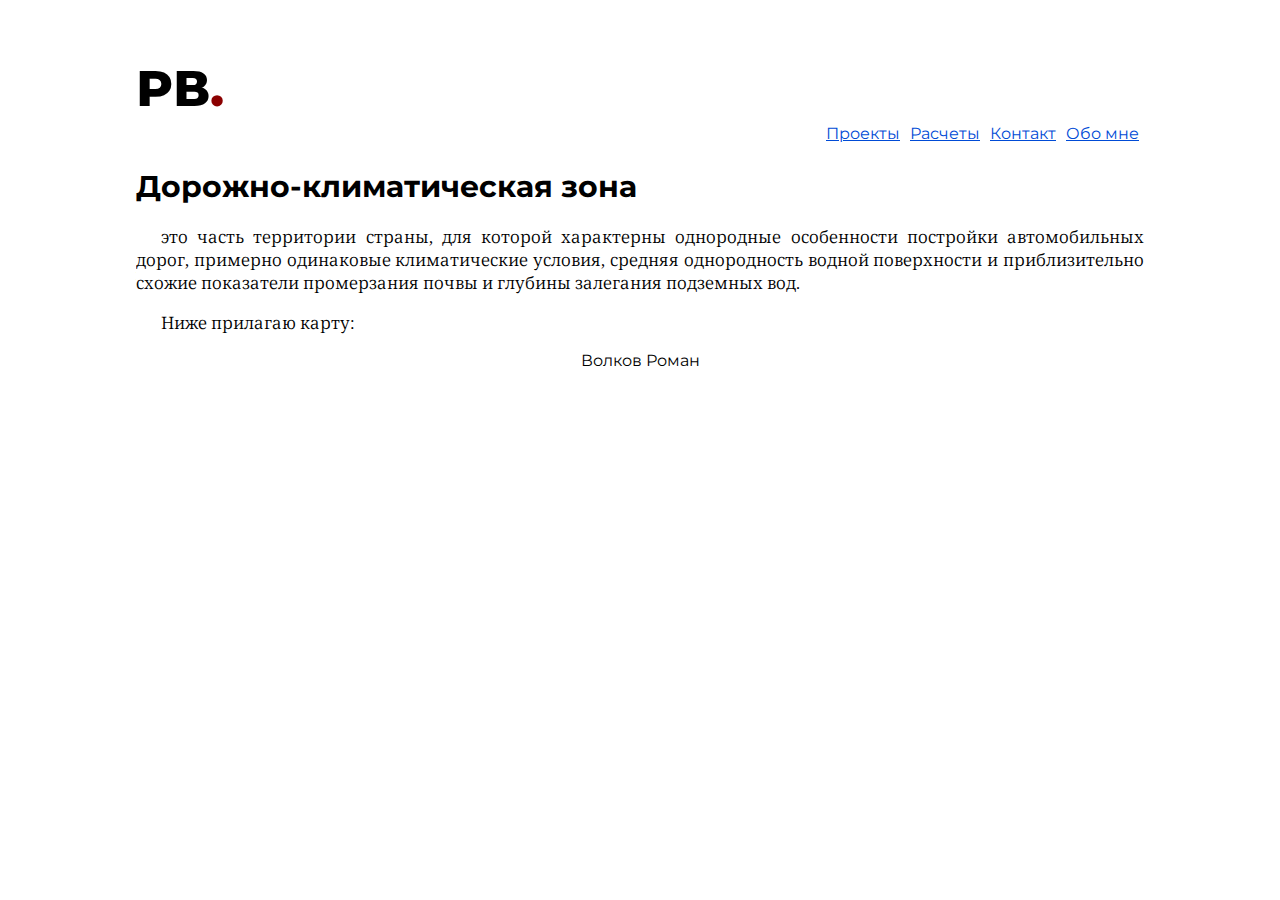
<file: index.html>
<!DOCTYPE html>
<html lang="en">
<head>
    <meta charset="UTF-8">
    <meta name="viewport" content="width=device-width, initial-scale=1.0">
    <title>Roman Volkov</title>

    <link rel="stylesheet" href="style.css">


<!--Font style-->
    <!--Montserrat-->
    <link rel="preconnect" href="https://fonts.googleapis.com">
    <link rel="preconnect" href="https://fonts.gstatic.com" crossorigin>
    <link href="https://fonts.googleapis.com/css2?family=Montserrat:ital,wght@0,100..900;1,100..900&display=swap" rel="stylesheet">

    <!--Noto Serif-->

    <link href="https://fonts.googleapis.com/css2?family=Noto+Serif:ital,wght@0,100..900;1,100..900&display=swap" rel="stylesheet">



<!--map-->
    <meta name="viewport" content="initial-scale=1,user-scalable=no,maximum-scale=1,width=device-width">
    <meta name="mobile-web-app-capable" content="yes">
    <meta name="apple-mobile-web-app-capable" content="yes">
    <link rel="stylesheet" href="./map_html_ex1/resources/ol.css">
    <link rel="stylesheet" href="map_html_ex1/resources/fontawesome-all.min.css">
    <link rel="stylesheet" href="./map_html_ex1/resources/ol-layerswitcher.css">
    <link rel="stylesheet" href="./map_html_ex1/resources/qgis2web.css">

</head>


<body>
<!--Шапка-->
<header>
   
    <!--Лого-->
    <p1>РВ<p1_2>.</p1_2></p1>
    
    <!--Навигация-->
    <nav> 
        <a href="#">Проекты</a>
        <a href="#">Расчеты</a>
        <a href="#">Контакт</a>
        <a href="#">Обо мне</a>
    </nav>

</header>

<!--Основноая информация-->

<!--Заголовок-->
    <h1>
        Дорожно-климатическая зона
    </h1>

<!--Тескт-->
    <p>
        это часть территории страны, для которой характерны однородные особенности постройки автомобильных дорог, примерно одинаковые климатические условия, средняя однородность водной поверхности и приблизительно схожие показатели промерзания почвы и глубины залегания подземных вод.
    </p>
<p> Ниже прилагаю карту:</p>


<div id="map">
    <div id="popup" class="ol-popup">
        <a href="#" id="popup-closer" class="ol-popup-closer"></a>
        <div id="popup-content"></div>
    </div>
</div>
<script src="/map_html_ex1/resources/qgis2web_expressions.js"></script>
<script src="./map_html_ex1/resources/functions.js"></script>
<script src="./map_html_ex1/resources/ol.js"></script>
<script src="./map_html_ex1/resources/ol-layerswitcher.js"></script>
<script src="map_html_ex1/layers/border_dkz_1.js"></script>
<script src="map_html_ex1/styles/border_dkz_1_style.js"></script>
<script src="./map_html_ex1/layers/layers.js" type="text/javascript"></script> 
<script src="./map_html_ex1/resources/Autolinker.min.js"></script>
<script src="./map_html_ex1/resources/qgis2web.js"></script>



<!--Подвал-->
<footer>
    <address>
        Волков Роман
    </address>
</footer>
</body>
</html>
</file>
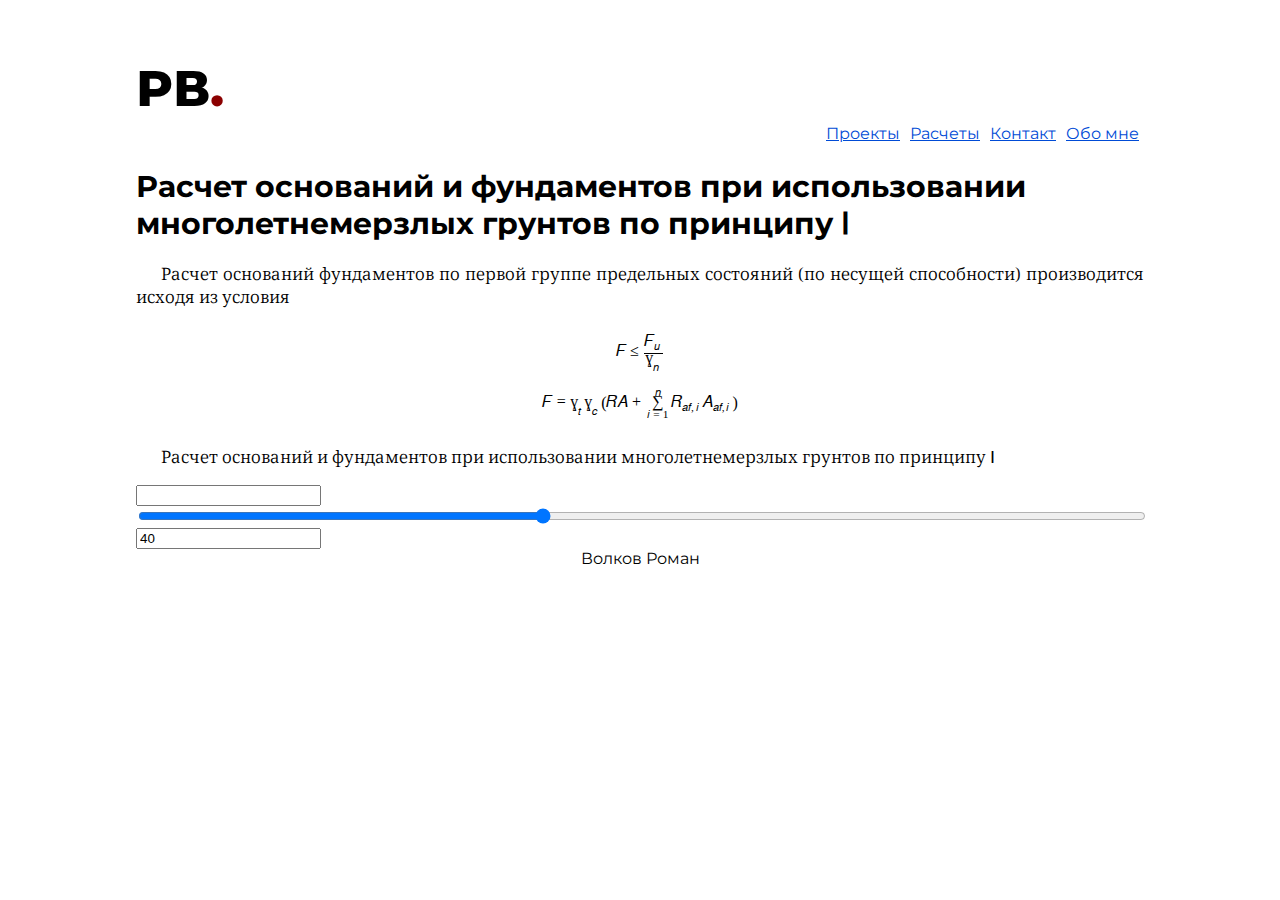
<file: main.html>
<!DOCTYPE html>
<html lang="en">
<head>
    <meta charset="UTF-8">
    <meta name="viewport" content="width=device-width, initial-scale=1.0">
    <title>Roman Volkov</title>

    <link rel="stylesheet" href="style.css">


<!--Font style-->
    <!--Montserrat-->
    <link rel="preconnect" href="https://fonts.googleapis.com">
    <link rel="preconnect" href="https://fonts.gstatic.com" crossorigin>
    <link href="https://fonts.googleapis.com/css2?family=Montserrat:ital,wght@0,100..900;1,100..900&display=swap" rel="stylesheet">

    <!--Noto Serif-->

    <link href="https://fonts.googleapis.com/css2?family=Noto+Serif:ital,wght@0,100..900;1,100..900&display=swap" rel="stylesheet">

    

</head>


<body>
<!--Шапка-->
<header>
   
    <!--Лого-->
    <p1>РВ<p1_2>.</p1_2></p1>
    
    <!--Навигация-->
    <nav> 
        <a href="#">Проекты</a>
        <a href="#">Расчеты</a>
        <a href="#">Контакт</a>
        <a href="#">Обо мне</a>
    </nav>

</header>

<!--Основноая информация-->

<!--Заголовок-->
    <h1>
        Расчет оснований и фундаментов при использовании многолетнемерзлых грунтов по принципу Ⅰ
    </h1>

<!--Тескт-->
    <p>
        Расчет оснований фундаментов по первой группе предельных состояний (по несущей способности) производится исходя из условия
    </p>


<math display="block">
    <mi>F</mi>
        <mo>≤</mo>
    <mfrac>
        <msub>
            <mi>F</mi>
            <mi>u</mi>   
        </msub>
        <msub>
            <mi>ɣ</mi>
            <mi>n</mi>
        </msub>
    </mfrac>
</math>

<math display="block">
    <mi>F</mi> /F

    <mo>=</mo> /=

    <msub>/ɣt
        <mi>ɣ</mi>
        <mi>t</mi>
    </msub>

    <msub>/ɣc
        <mi>ɣ</mi>
        <mi>c</mi>
    </msub>

    <mo>(</mo>
        <mi>R</mi>
        <mi>A</mi>
        <mo>+</mo>
        <munderover>
            <mo>∑</mo>
            <mrow>
                <mi>i</mi>
                <mo>=</mo>
                <mn>1</mn>
            </mrow>
            <mi>n</mi>
        </munderover>
        <msub>
            <mi>R</mi>
            <mrow>
                <mi>a</mi>
                <mi>f</mi>
                <mo>,</mo>
                <mi>i</mi>
            </mrow>
        </msub>
        <msub>
            <mi>A</mi>
            <mrow>
                <mi>a</mi>
                <mi>f</mi>
                <mo>,</mo>
                <mi>i</mi>
            </mrow>
        </msub>
    <mo>)</mo>

</math>


<div class="box">
    <p>Расчет оснований и фундаментов при использовании многолетнемерзлых грунтов по принципу Ⅰ</p>
</div>

<input id="textR">

<input type="range" min="0" max="100" step="1" id="range_Input" value="40">
<input type="naumber" min="0" max="100" step="1" id="value_Input" value="40">

<script src="rv.js"></script>
<!--Подвал-->
<footer>
    <address>
        Волков Роман
    </address>
</footer>
</body>
</html>
</file>
<file: style.css>
h1 {
    font-family: "Montserrat", sans-serif;
        font-optical-sizing: auto;
        font-weight: 700;
        font-style: normal;
        font-size: 30px;
        color: black;
}

p1 {
    font-family: "Montserrat", sans-serif;
        font-optical-sizing: auto;
        font-weight: 800;
        font-style: normal;
        font-size: 50px;
        color: black;
}

p1_2 {
color: darkred;
}

p {
     font-family: "Noto Serif", serif;
        font-optical-sizing: auto;
        font-weight: 350;
        font-style: normal;
        font-size: 17px;
        text-indent: 25px;
        text-align:justify;
}




body {
    padding: 50px 10%;
    color: black;
}

math {
    padding: 10px 0px;
}

address {
    font-family: "Montserrat",sans-serif;
    font-style: normal;
    text-align: center;
}

nav {
    display: flex;
    font-family: "Montserrat", sans-serif;
    justify-content: end;
}

a {
    color: rgb(0, 75, 214);
    padding: 5px;
}

#range_Input {
    width: 100%;
}
</file>
<file: map_html_ex1/resources/ol.css>
.ol-box{box-sizing:border-box;border-radius:2px;border:2px solid #00f}.ol-mouse-position{top:8px;right:8px;position:absolute}.ol-scale-line{background:rgba(0,60,136,.3);border-radius:4px;bottom:8px;left:8px;padding:2px;position:absolute}.ol-scale-line-inner{border:1px solid #eee;border-top:none;color:#eee;font-size:10px;text-align:center;margin:1px;will-change:contents,width;transition:all .25s}.ol-scale-bar{position:absolute;bottom:8px;left:8px}.ol-scale-step-marker{width:1px;height:15px;background-color:#000;float:right;z-Index:10}.ol-scale-step-text{position:absolute;bottom:-5px;font-size:12px;z-Index:11;color:#000;text-shadow:-2px 0 #fff,0 2px #fff,2px 0 #fff,0 -2px #fff}.ol-scale-text{position:absolute;font-size:14px;text-align:center;bottom:25px;color:#000;text-shadow:-2px 0 #fff,0 2px #fff,2px 0 #fff,0 -2px #fff}.ol-scale-singlebar{position:relative;height:10px;z-Index:9;box-sizing:border-box;border:1px solid #000}.ol-unsupported{display:none}.ol-unselectable,.ol-viewport{-webkit-touch-callout:none;-webkit-user-select:none;-moz-user-select:none;-ms-user-select:none;user-select:none;-webkit-tap-highlight-color:transparent}.ol-selectable{-webkit-touch-callout:default;-webkit-user-select:text;-moz-user-select:text;-ms-user-select:text;user-select:text}.ol-grabbing{cursor:-webkit-grabbing;cursor:-moz-grabbing;cursor:grabbing}.ol-grab{cursor:move;cursor:-webkit-grab;cursor:-moz-grab;cursor:grab}.ol-control{position:absolute;background-color:rgba(255,255,255,.4);border-radius:4px;padding:2px}.ol-control:hover{background-color:rgba(255,255,255,.6)}.ol-zoom{top:.5em;left:.5em}.ol-rotate{top:.5em;right:.5em;transition:opacity .25s linear,visibility 0s linear}.ol-rotate.ol-hidden{opacity:0;visibility:hidden;transition:opacity .25s linear,visibility 0s linear .25s}.ol-zoom-extent{top:4.643em;left:.5em}.ol-full-screen{right:.5em;top:.5em}.ol-control button{display:block;margin:1px;padding:0;color:#fff;font-size:1.14em;font-weight:700;text-decoration:none;text-align:center;height:1.375em;width:1.375em;line-height:.4em;background-color:rgba(0,60,136,.5);border:none;border-radius:2px}.ol-control button::-moz-focus-inner{border:none;padding:0}.ol-zoom-extent button{line-height:1.4em}.ol-compass{display:block;font-weight:400;font-size:1.2em;will-change:transform}.ol-touch .ol-control button{font-size:1.5em}.ol-touch .ol-zoom-extent{top:5.5em}.ol-control button:focus,.ol-control button:hover{text-decoration:none;background-color:rgba(0,60,136,.7)}.ol-zoom .ol-zoom-in{border-radius:2px 2px 0 0}.ol-zoom .ol-zoom-out{border-radius:0 0 2px 2px}.ol-attribution{text-align:right;bottom:.5em;right:.5em;max-width:calc(100% - 1.3em)}.ol-attribution ul{margin:0;padding:0 .5em;color:#000;text-shadow:0 0 2px #fff}.ol-attribution li{display:inline;list-style:none}.ol-attribution li:not(:last-child):after{content:" "}.ol-attribution img{max-height:2em;max-width:inherit;vertical-align:middle}.ol-attribution button,.ol-attribution ul{display:inline-block}.ol-attribution.ol-collapsed ul{display:none}.ol-attribution:not(.ol-collapsed){background:rgba(255,255,255,.8)}.ol-attribution.ol-uncollapsible{bottom:0;right:0;border-radius:4px 0 0}.ol-attribution.ol-uncollapsible img{margin-top:-.2em;max-height:1.6em}.ol-attribution.ol-uncollapsible button{display:none}.ol-zoomslider{top:4.5em;left:.5em;height:200px}.ol-zoomslider button{position:relative;height:10px}.ol-touch .ol-zoomslider{top:5.5em}.ol-overviewmap{left:.5em;bottom:.5em}.ol-overviewmap.ol-uncollapsible{bottom:0;left:0;border-radius:0 4px 0 0}.ol-overviewmap .ol-overviewmap-map,.ol-overviewmap button{display:inline-block}.ol-overviewmap .ol-overviewmap-map{border:1px solid #7b98bc;height:150px;margin:2px;width:150px}.ol-overviewmap:not(.ol-collapsed) button{bottom:1px;left:2px;position:absolute}.ol-overviewmap.ol-collapsed .ol-overviewmap-map,.ol-overviewmap.ol-uncollapsible button{display:none}.ol-overviewmap:not(.ol-collapsed){background:rgba(255,255,255,.8)}.ol-overviewmap-box{border:2px dotted rgba(0,60,136,.7)}.ol-overviewmap .ol-overviewmap-box:hover{cursor:move}
/*# sourceMappingURL=ol.css.map */
</file>
<file: map_html_ex1/resources/ol-layerswitcher.css>
.layer-switcher {
  position: absolute;
  top: 3.5em;
  right: 0.5em;
  text-align: left;
}

.layer-switcher .panel {
  margin: 0;
  border: 4px solid #eee;
  border-radius: 4px;
  background-color: white;
  display: none;
  max-height: inherit;
  height: 100%;
  box-sizing: border-box;
  overflow-y: auto;
}

.layer-switcher button {
  float: right;
  z-index: 1;
  width: 38px;
  height: 38px;
  background-image: url('[data-uri]')
    /*logo.png*/;
  background-repeat: no-repeat;
  background-position: 2px;
  background-color: white;
  color: black;
  border: none;
}

.layer-switcher button:focus,
.layer-switcher button:hover {
  background-color: white;
}

.layer-switcher.shown {
  overflow-y: hidden;
  display: flex;
  flex-direction: column;
  max-height: calc(100% - 5.5em);
}

.layer-switcher.shown.ol-control {
  background-color: transparent;
}

.layer-switcher.shown.ol-control:hover {
  background-color: transparent;
}
.layer-switcher.shown .panel {
  display: block;
}

.layer-switcher.shown button {
  display: none;
}

.layer-switcher.shown.layer-switcher-activation-mode-click > button {
  display: block;
  background-image: unset;
  right: 2px;
  position: absolute;
  background-color: #eee;
  margin: 1px;
}

.layer-switcher.shown button:focus,
.layer-switcher.shown button:hover {
  background-color: #fafafa;
}

.layer-switcher ul {
  list-style: none;
  margin: 1.6em 0.4em;
  padding-left: 0;
}
.layer-switcher ul ul {
  padding-left: 1.2em;
  margin: 0.1em 0 0 0;
}
.layer-switcher li.group + li.group {
  margin-top: 0.4em;
}
.layer-switcher li.group + li.layer-switcher-base-group {
}

.layer-switcher li.group > label {
  font-weight: bold;
}

.layer-switcher.layer-switcher-group-select-style-none li.group > label {
  padding-left: 1.2em;
}

.layer-switcher li {
  position: relative;
  margin-top: 0.3em;
}

.layer-switcher li input {
  position: absolute;
  left: 1.2em;
  height: 1em;
  width: 1em;
  font-size: 1em;
}
.layer-switcher li label {
  padding-left: 2.7em;
  padding-right: 1.2em;
  display: inline-block;
  margin-top: 1px;
}

.layer-switcher label.disabled {
  opacity: 0.4;
}

.layer-switcher input {
  margin: 0px;
}

.layer-switcher.touch ::-webkit-scrollbar {
  width: 4px;
}

.layer-switcher.touch ::-webkit-scrollbar-track {
  -webkit-box-shadow: inset 0 0 6px rgba(0, 0, 0, 0.3);
  border-radius: 10px;
}

.layer-switcher.touch ::-webkit-scrollbar-thumb {
  border-radius: 10px;
  -webkit-box-shadow: inset 0 0 6px rgba(0, 0, 0, 0.5);
}

li.layer-switcher-base-group > label {
  padding-left: 1.2em;
}

.layer-switcher .group button {
  position: absolute;
  left: 0;
  display: inline-block;
  vertical-align: top;
  float: none;
  font-size: 1em;
  width: 1em;
  height: 1em;
  margin: 0;
  background-position: center 2px;
  background-image: url('[data-uri]');
  -webkit-transition: -webkit-transform 0.2s ease-in-out;
  -ms-transition: -ms-transform 0.2s ease-in-out;
  transition: transform 0.2s ease-in-out;
}

.layer-switcher .group.layer-switcher-close button {
  transform: rotate(-90deg);
  -webkit-transform: rotate(-90deg);
}

.layer-switcher .group.layer-switcher-fold.layer-switcher-close > ul {
  overflow: hidden;
  height: 0;
}

/*layerswitcher on the right*/
.layer-switcher.shown.layer-switcher-activation-mode-click {
  padding-left: 34px;
}
.layer-switcher.shown.layer-switcher-activation-mode-click > button {
  left: 0;
  border-right: 0;
}

/*layerswitcher on the left*/
/*
.layer-switcher.shown.layer-switcher-activation-mode-click {
  padding-right: 34px;
}
.layer-switcher.shown.layer-switcher-activation-mode-click > button {
  right: 0;
  border-left: 0;
}
*/
</file>
<file: map_html_ex1/resources/qgis2web.css>
.ol-control {
	clear: both;
	box-shadow: 0 3px 14px rgba(0, 0, 0, 0.4);
}

.ol-selectable {
	z-index: 3;
}

.ol-popup {
    display: none;
    position: absolute;
    background-color: white;
    padding: 15px;
	border-radius: 10px;
    bottom: 10px;
    left: 50%;
    transform: translateX(-50%);
	box-shadow: 0 3px 14px rgba(0,0,0,0.4);
}

.ol-popup:after, .ol-popup:before {
    top: 100%;
    border: solid transparent;
    content: " ";
    position: absolute;
}

.ol-popup:after {
    border-top-color: white;
    border-width: 10px;
    left: 50%;
    margin-left: -10px;
}

.ol-popup:before {
    border-top-color: #cccccc;
    border-width: 11px;
    left: 50%;
    margin-left: -11px;
}

.ol-popup-closer {
	text-decoration: none;
    position: absolute;
    top: 4px;
    right: 4px;
    text-align: center;
    width: 19px;
    color: #999;
    font-family: cursive;
    font-weight: bold;
}

.ol-popup-closer:after {
    content: "X";
}

#popup-content {
	font-size: 12px;
    line-height: 1.2;
    margin-top: 5px;
	max-height: 70vh;
	max-width: 70vw;
	overflow: auto;
}

#popup-content ul {
    list-style-type: none;
    padding-left: 0;
	margin: unset;
}

#popup-content li {
    margin-bottom:0.25em;
}

#popup-content>ul>li>a {
    position: relative;
    display: block;
    padding: 2px;
    border-bottom: 1px solid #666;
    font-size: 12.5px;
}

#popup-content>table {
    font-size: 11.4px;
}

.lds-roller-img{
    background-image: url("[data-uri]");
	background-size: contain;
}

th, td {
    vertical-align: top;
    text-align: left;
	color: #333;
}

th {
	min-width: 100px;
}
td {
	min-width: 100px;
}

td img {
	max-height: 60vh!important;
	max-width: 60vw!important;
}

td video {
	max-height: 60vh!important;
	max-width: 60vw!important;
}

.ol-overlaycontainer-stopevent #top-right-container .layer-switcher:hover ~ .ol-overlaycontainer-stopevent .ol-overlay-container .ol-popup {
    display: none!important;
}


#top-left-container {
    position: absolute;
    left: 0;
    top: 0;
}
#bottom-left-container {
    position: absolute;
    left: 0;
    bottom: 0;
}
#top-right-container {
    position: absolute;
    right: 0;
    top: 0;
    display: contents;
}
#bottom-right-container {
    position: absolute;
    right: 0;
    bottom: 0;
}

.top-left-title, .top-left-abstract  {
    position: relative;
    float: left;
    margin-top: 8px;
    margin-left: 8px;
}
.bottom-left-title, .bottom-left-abstract  {
    position: relative;
    float: left;
    margin-bottom: 8px;
    margin-left: 8px;
}
.top-right-title, .top-right-abstract  {
    position: relative;
    float: right;
    margin-top: 8px;
    margin-right: 8px;
}
.bottom-right-title, .bottom-right-abstract  {
    position: relative;
    float: right;
    margin-bottom: 8px;
    margin-right: 8px;
}


.project-title  {
    margin: 1px;
    padding: 5px;
}

#abstract {
    max-width: 30%;
}
.ol-touch #abstract {
    max-width: 50%;
}

.project-abstract {
    font: bold 18px 'Lucida Console', Monaco, monospace;
    width: 20px;
    height: 20px;
    display: block;
    text-align: center;
    cursor: pointer;
    padding: 3px;
    
}

.project-abstract-uncollapsed {
    width: auto;
    height: auto;
    display: block;
    padding: 3px;
    cursor: default;
    margin: 1px;
}


.ol-zoom {
	position: relative;
    float: left;
    top: unset;
    left: unset;
    margin-top: 8px;
    margin-left: 8px;
}


/* measurement */
.measure-control {
	position: relative;
    float: left;
    top: unset !important;
    left: unset !important;
    margin-top: 8px;
    margin-left: 8px;
	display: flex;
}

.tooltip {
    position: relative;
    background: rgba(0, 0, 0, 0.5);
    border-radius: 4px;
    color: white;
    padding: 4px 8px;
    opacity: 0.7;
    white-space: nowrap;
  }
  .tooltip-measure {
    opacity: 1;
    font-weight: bold;
  }
  .tooltip-static {
    background-color: #ffcc33;
    color: black;
    border: 1px solid white;
  }
  .tooltip-measure:before,
  .tooltip-static:before {
    border-top: 6px solid rgba(0, 0, 0, 0.5);
    border-right: 6px solid transparent;
    border-left: 6px solid transparent;
    content: "";
    position: absolute;
    bottom: -6px;
    margin-left: -7px;
    left: 50%;
  }
  .tooltip-static:before {
    border-top-color: #ffcc33;
  }
  .ol-touch .measure-control {
    top: 130px;
  }
  .measure-control label {
    padding: 1px;
    padding-right: 4px;
  }


 .geolocate {
 position: relative !important;
 float: left;
 top: unset !important;
 left: unset !important;
 margin-top: 8px;
 margin-left: 8px;
}


.ol-geocoder {
    position: relative !important;
    float: left !important;
    top: unset!important;
    left: unset !important;
	margin-top: 8px;
    margin-left: 8px;
    clear: both;
}
.gcd-gl-control {
	position: relative !important;
}
.gcd-gl-control button:after{
	display: none;
}

.search-layer {
	position: relative !important;
    float: left;
    top: unset !important;
    left: unset !important;
    margin-top: 8px;
    margin-left: 8px;
}

.search-layer-input-search{
    left: 26px;
    width: 144px;
    top: 3px;
    padding: 3px;
}

.search-layer-input-search:after{
    left: 27px;
    width: 139px;
    top: 0px;
    padding: 4px;
    border: 3px solid rgba(255,255,255,.4) !important;
}

.ol-scale-line {
    background: none !important;
    position: relative;
    float: left;
    bottom: unset;
    left: unset;
    margin-bottom: 8px;
    margin-left: 8px;
}
.ol-scale-line-inner {
    border: 2px solid ;
    border-top: none ;
    background: rgba(255, 255, 255, 0.5);
    color: black;
	margin: unset;
}

.layer-switcher {
    position: relative;
    float: right;
    top: unset;
    right: 0;
    bottom: unset!important;
    margin-top: 8px;
    margin-right: 8px;
	padding: 3px;
	background-color: rgba(255,255,255,.4)!important;
}

.layer-switcher:hover{
	background-color: rgba(255, 255, 255, .6)!important;
}

.layer-switcher .panel {
	border: unset;
	border-radius: unset;
    float: right;
    width: fit-content;
	margin: 1px;
	max-height: calc(100vh - 200px);
    box-sizing: unset;
}

.layer-switcher.shown{
    align-items: flex-end;
}

.layer-switcher.shown.layer-switcher-activation-mode-click > button {
    position: relative;
	border-radius: 5px;
	font-size: x-large;
	font-family: serif;
    z-index: 2;
}

.layer-switcher img {
    max-width: 22px;
    max-height: 22px;
}


.ol-attribution {
	display: none;
}
.bottom-attribution {
	float: right;
	position: relative;
	display: flex;
	}
.bottom-attribution button {
	display: none;
	}
.bottom-attribution ul {
	padding: unset;
	margin: unset;
	display: flex;
	list-style: none;
	gap: 8px;
	} 	
.bottom-attribution > li {
	padding-left: 8px !important;
	list-style: none;	
	}
</file>
